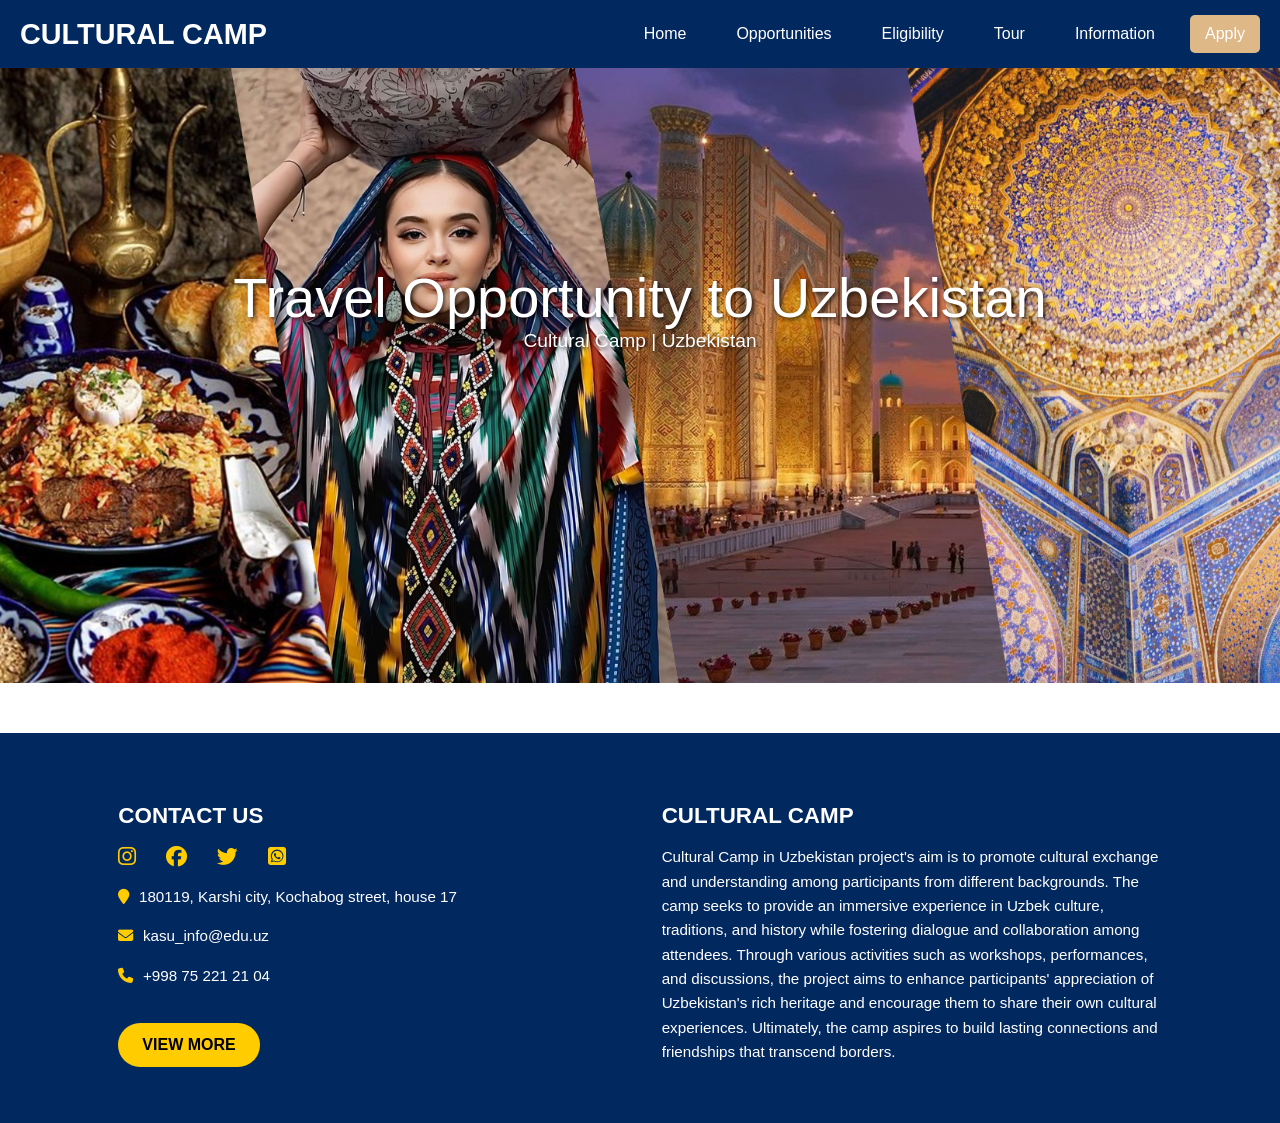
<file: Sign Up!/index.html>
<!DOCTYPE html>
<html lang="en">
<head>
    <meta charset="UTF-8">
    <meta name="viewport" content="width=device-width, initial-scale=1.0">
    <title>AYFN Academy</title>
    <link rel="stylesheet" href="style.css">
</head>
<body>

<header>
    <div class="logo">CULTURAL CAMP</div>
    <nav>
        <a href="index.html">Home</a>
        <div class="dropdown">
            <a href="opportunities.html">Opportunities</a>
        </div>
        <div class="dropdown">
            <a href="eligibility.html">Eligibility</a>
        </div>
        <div class="dropdown">
            <a href="tour.html">Tour</a>
        </div>
        <div class="dropdown">
            <a href="about.html">Information</a>
        </div>
        <a class="sign" href="https://bzpqkmua.forms.app/culturalcampinuzbekistan">Apply</a>
    </nav>
</header>

<section class="hero">
    <div>
        <h1> Travel Opportunity to Uzbekistan</h1>
        <p>Cultural Camp | Uzbekistan</p>
    </div>
</section>


<footer>
    <div class="footer-section contact-info">
        <h3>CONTACT US</h3>
        <div class="social-icons">
            <a href="#"><i class="fa-brands fa-instagram"></i></a>
            <a href="#"><i class="fa-brands fa-facebook"></i></a>
            <a href="#"><i class="fa-brands fa-twitter"></i></a>
            <a href="#"><i class="fa-brands fa-square-whatsapp"></i></a>
        </div>
        <p><i class="fa fa-map-marker"></i>180119, Karshi city, Kochabog street, house 17</p>
        <p><i class="fa fa-envelope"></i>kasu_info@edu.uz</p>
        <p><i class="fa fa-phone"></i>+998 75 221 21 04</p>
        <a class="view-more-btn" href="about.html" onclick="scrollToContact()">VIEW MORE</a>
    </div>


    <div class="footer-section academy-desc">
        <h3>CULTURAL CAMP</h3>
        <p> Cultural Camp in Uzbekistan project's aim is to promote cultural exchange and understanding among
            participants from different backgrounds. The camp seeks to provide an immersive experience in Uzbek culture,
            traditions, and history while fostering dialogue and collaboration among attendees. Through various
            activities such as workshops, performances, and discussions, the project aims to enhance participants'
            appreciation of Uzbekistan's rich heritage and encourage them to share their own cultural experiences.
            Ultimately, the camp aspires to build lasting connections and friendships that transcend borders.</p>
    </div>
</footer>


<link rel="stylesheet" href="https://cdnjs.cloudflare.com/ajax/libs/font-awesome/6.4.0/css/all.min.css"/>
<script>
    // JavaScript can be added here if needed for interactivity
</script>

</body>
</html>
</file>
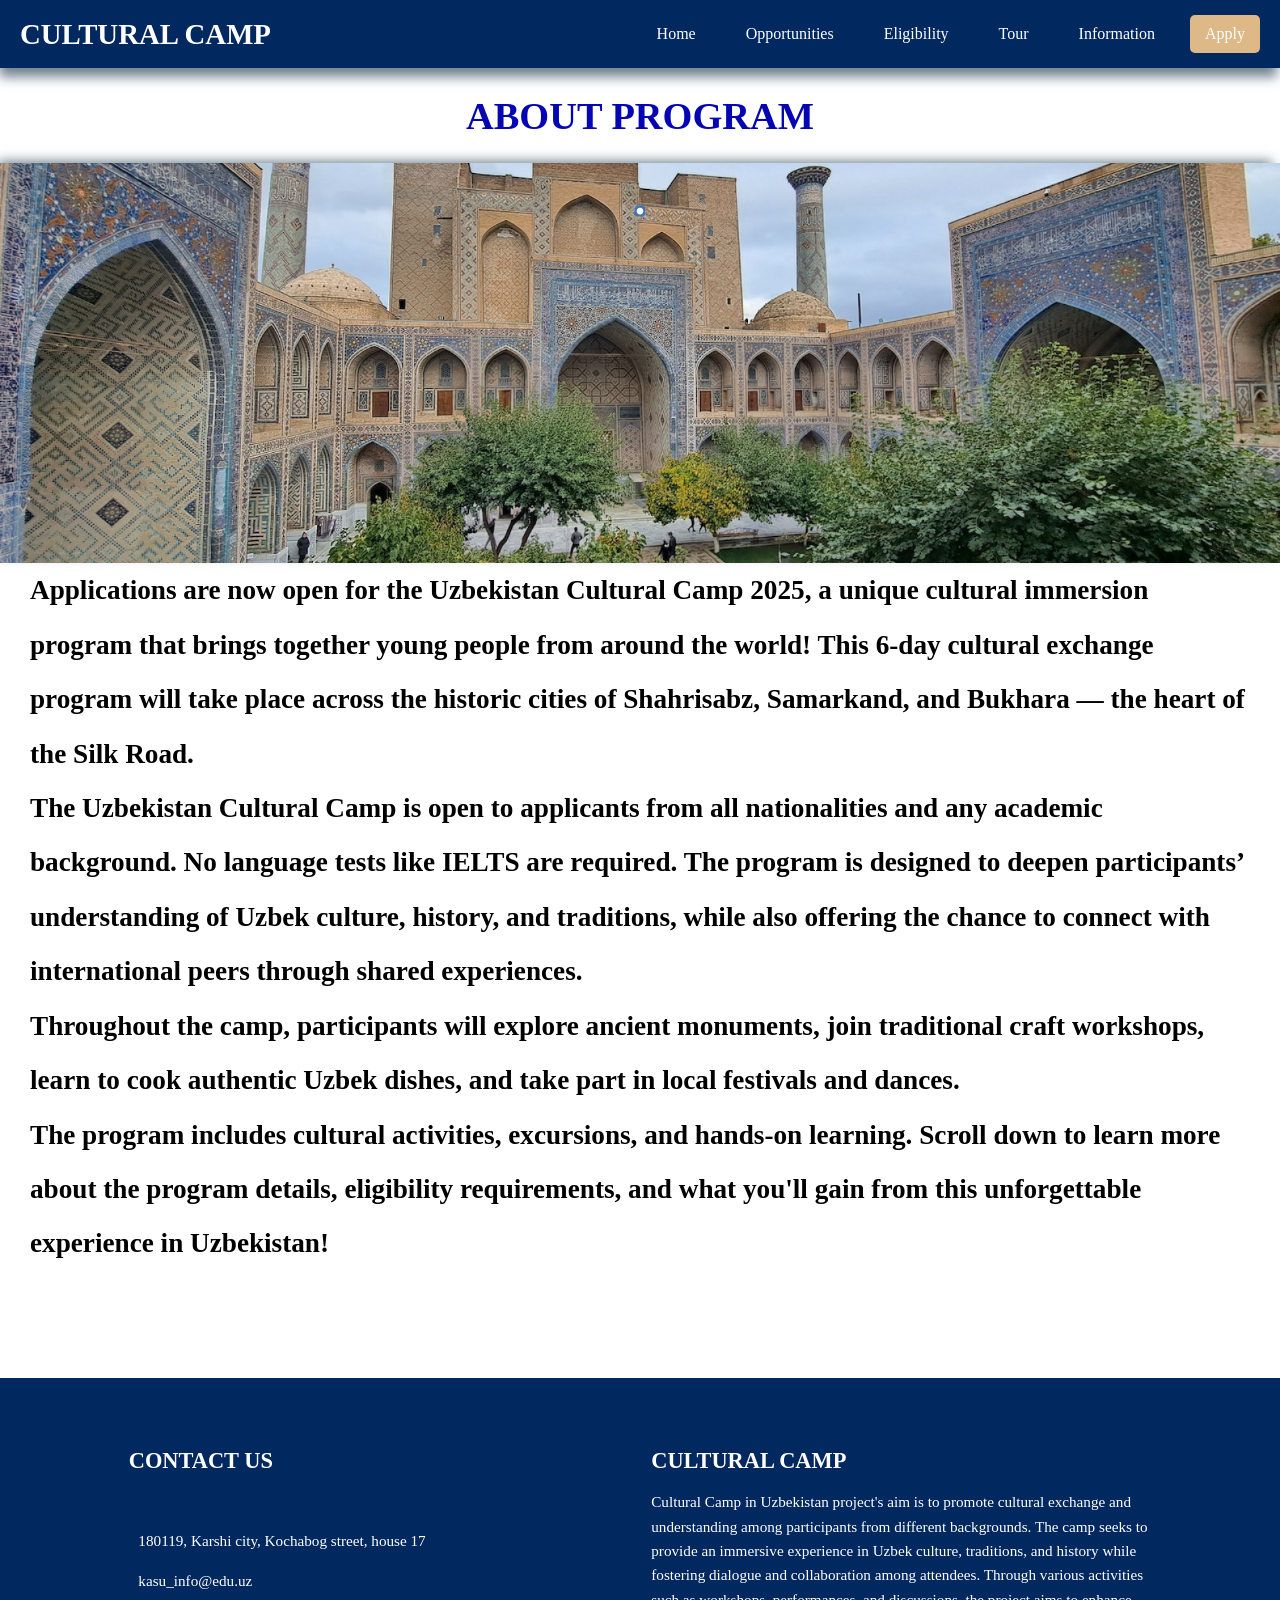
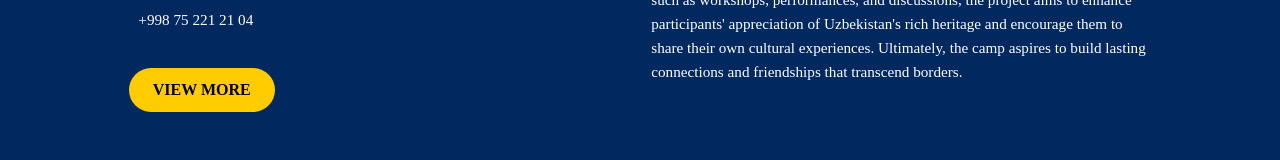
<file: Sign Up!/about.html>
<!DOCTYPE html>
<html lang="en">
<head>
    <meta charset="UTF-8">
    <title>About</title>
    <link rel="stylesheet" href="style.css">
    <style>
        body {
            margin: 0;
            padding: 0;
            font-family: serif;

        }

        .opportunities_hero {
            background-image: url('1903x683_1903x683_52a.jpg'); /* Replace with actual image */
            transform-origin: 0 0;
            background-position: center center;
            background-position-x: center;
            background-position-y: center;
            background-size: cover;
            position: relative;
            padding-bottom: 115px;
            height: 400px;
            display: flex;
            align-items: center;
            justify-content: center;
            color: white;
            text-shadow: 2px 2px 4px rgba(0, 0, 0, 0.7);
            text-align: center;
        }

        .opportunities_hero {
            color: #FFFFFF;
            text-shadow: 2px 2px 0 #4074b5, 2px -2px 0 #4074b5, -2px 2px 0 #4074b5, -2px -2px 0 #4074b5, 2px 0px 0 #4074b5, 0px 2px 0 #4074b5, -2px 0px 0 #4074b5, 0px -2px 0 #4074b5;
            text-transform: uppercase;
            font-size: 3.5em;
            margin: 0;
            padding: 0;
            font-weight: normal;
            display: block;
            width: 100%;
            float: left;

        }

        .about {
            font-size: 1.7em;
            line-height: 2;
            padding: 30px;
        }

    </style>
</head>
<body>
<header>
    <div class="logo">CULTURAL CAMP</div>
    <nav>
        <a href="index.html">Home</a>
        <div class="dropdown">
            <a href="opportunities.html">Opportunities</a>
        </div>
        <div class="dropdown">
            <a href="eligibility.html">Eligibility</a>
        </div>
        <div class="dropdown">
            <a href="tour.html">Tour</a>
        </div>
        <div class="dropdown">
            <a href="#">Information</a>
        </div>
        <a class="sign" href="https://bzpqkmua.forms.app/culturalcampinuzbekistan">Apply</a>
    </nav>
</header>
<div class="div_opportunities">
    <h1>ABOUT PROGRAM</h1>
</div>


    <section class="opportunities_hero">
        .
    </section>
<div class="about">
<p>
   <b> Applications are now open for the Uzbekistan Cultural Camp 2025, a
    unique cultural immersion program that brings together young
    people from around the world! This 6-day cultural exchange
    program will take place across the historic cities of Shahrisabz,
    Samarkand, and Bukhara — the heart of the Silk Road. <br>
    The Uzbekistan Cultural Camp is open to applicants from all
    nationalities and any academic background. No language tests like
    IELTS are required. The program is designed to deepen
    participants’ understanding of Uzbek culture, history, and
    traditions, while also offering the chance to connect with
    international peers through shared experiences. <br>
    Throughout the camp, participants will explore ancient
    monuments, join traditional craft workshops, learn to cook
    authentic Uzbek dishes, and take part in local festivals and dances. <br>
    The program includes cultural activities, excursions, and hands-on
    learning.
    Scroll down to learn more about the program details, eligibility
    requirements, and what you'll gain from this unforgettable
    experience in Uzbekistan! </b>
</p>
</div>
<footer>
    <div class="footer-section contact-info">
        <h3>CONTACT US</h3>
        <div class="social-icons">
            <a href="#"><i class="fa-brands fa-instagram"></i></a>
            <a href="#"><i class="fa-brands fa-facebook"></i></a>
            <a href="#"><i class="fa-brands fa-twitter"></i></a>
            <a href="#"><i class="fa-brands fa-square-whatsapp"></i></a>
        </div>
        <p><i class="fa fa-map-marker"></i>180119, Karshi city, Kochabog street, house 17</p>
        <p><i class="fa fa-envelope"></i>kasu_info@edu.uz</p>
        <p><i class="fa fa-phone"></i>+998 75 221 21 04</p>
        <a class="view-more-btn" href="about.html" onclick="scrollToContact()">VIEW MORE</a>
    </div>


    <div class="footer-section academy-desc">
        <h3>CULTURAL CAMP</h3>
        <p> Cultural Camp in Uzbekistan project's aim is to promote cultural exchange and understanding among
            participants from different backgrounds. The camp seeks to provide an immersive experience in Uzbek culture,
            traditions, and history while fostering dialogue and collaboration among attendees. Through various
            activities such as workshops, performances, and discussions, the project aims to enhance participants'
            appreciation of Uzbekistan's rich heritage and encourage them to share their own cultural experiences.
            Ultimately, the camp aspires to build lasting connections and friendships that transcend borders.</p>
    </div>
</footer>



</body>
</html>
</file>
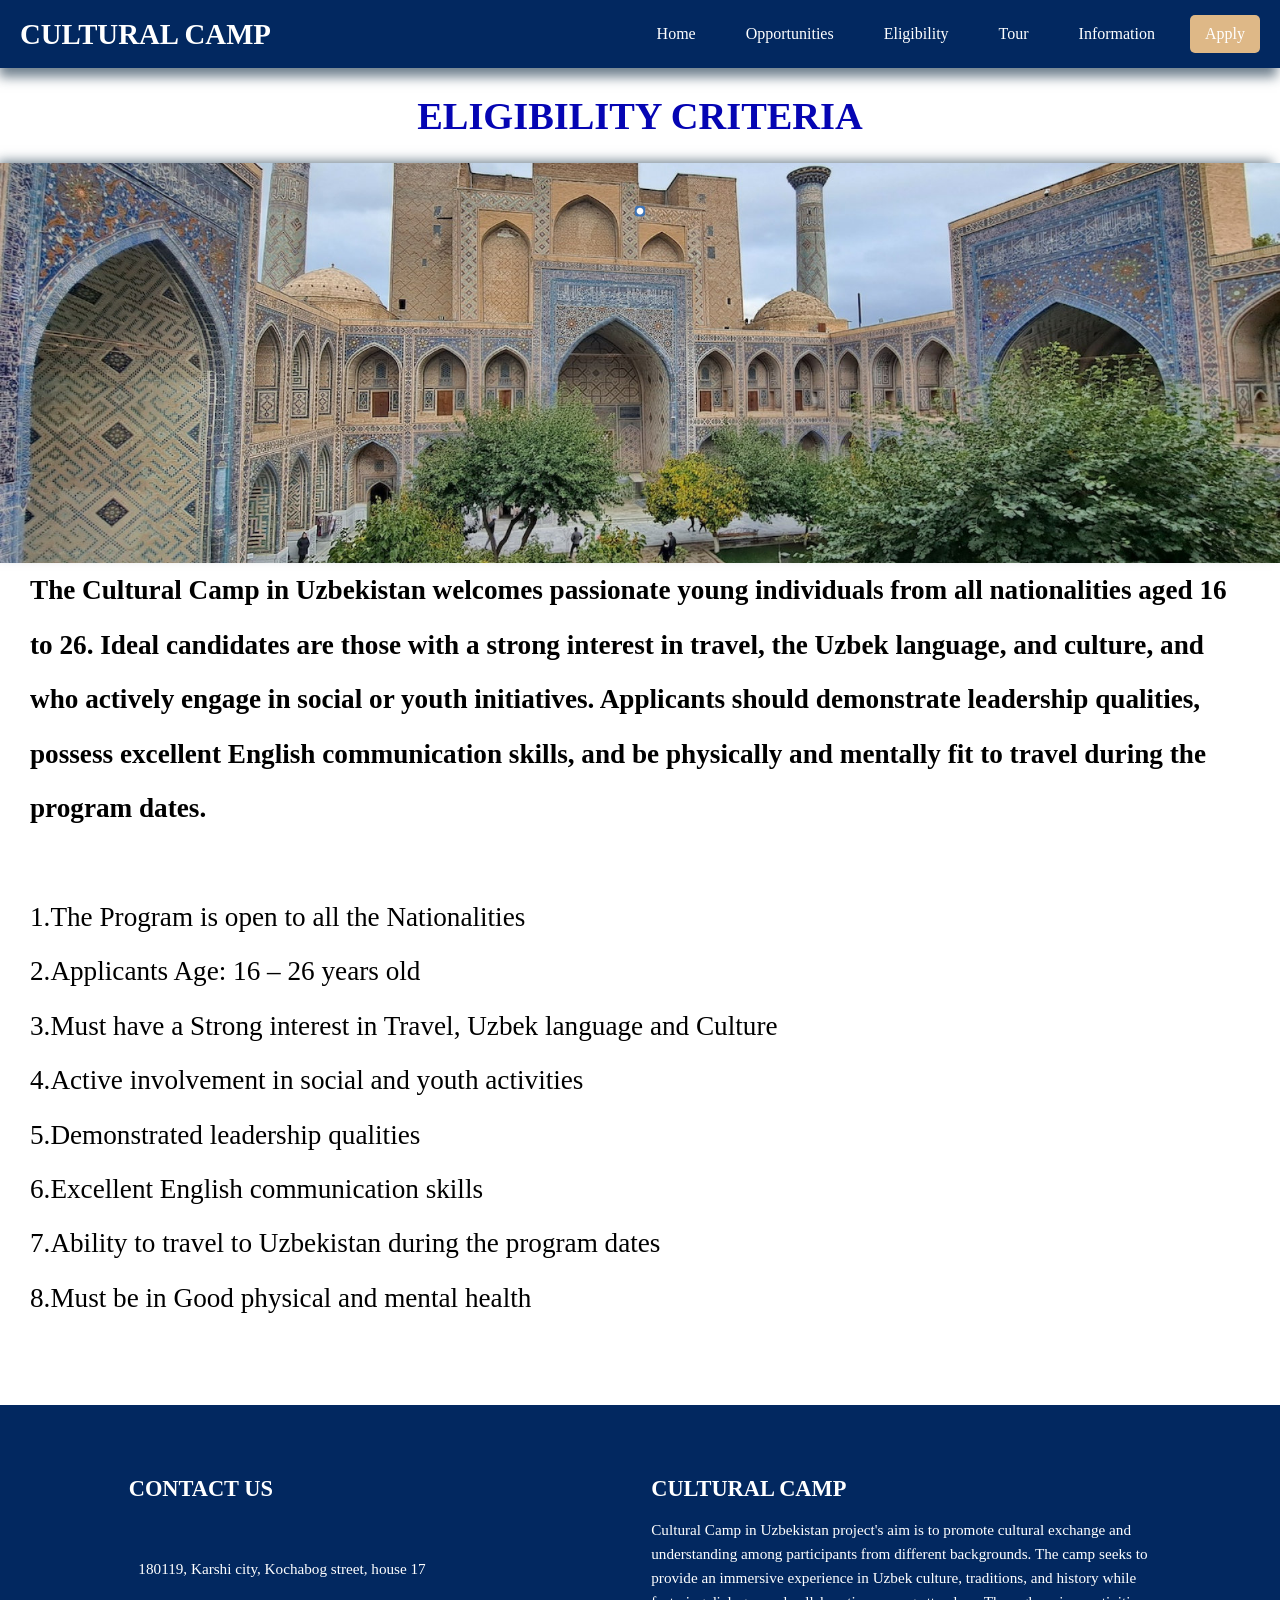
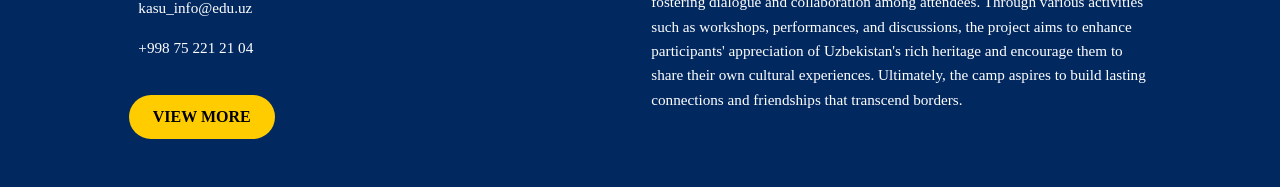
<file: Sign Up!/eligibility.html>
<!DOCTYPE html>
<html lang="en">
<head>
    <meta charset="UTF-8">
    <title>Eligibility</title>
    <link rel="stylesheet" href="style.css">
    <style>
        body {
            margin: 0;
            padding: 0;
            font-family: serif;

        }

        .opportunities_hero {
            background-image: url('1903x683_1903x683_52a.jpg'); /* Replace with actual image */
            transform-origin: 0 0;
            background-position: center center;
            background-position-x: center;
            background-position-y: center;
            background-size: cover;
            position: relative;
            padding-bottom: 115px;
            height: 400px;
            display: flex;
            align-items: center;
            justify-content: center;
            color: white;
            text-shadow: 2px 2px 4px rgba(0, 0, 0, 0.7);
            text-align: center;
        }

        .opportunities_hero {
            color: #FFFFFF;
            text-shadow: 2px 2px 0 #4074b5, 2px -2px 0 #4074b5, -2px 2px 0 #4074b5, -2px -2px 0 #4074b5, 2px 0px 0 #4074b5, 0px 2px 0 #4074b5, -2px 0px 0 #4074b5, 0px -2px 0 #4074b5;
            text-transform: uppercase;
            font-size: 3.5em;
            margin: 0;
            padding: 0;
            font-weight: normal;
            display: block;
            width: 100%;
            float: left;

        }

        .eligibility {
            font-size: 1.7em;
            line-height: 2;
            padding: 30px;
        }

    </style>

</head>
<body>
<div>
    <header>
        <div class="logo">CULTURAL CAMP</div>
        <nav>
            <a href="index.html">Home</a>
            <div class="dropdown">
                <a href="opportunities.html">Opportunities</a>
            </div>
            <div class="dropdown">
                <a href="eligibility.html">Eligibility</a>
            </div>
            <div class="dropdown">
                <a href="tour.html">Tour</a>
            </div>
            <div class="dropdown">
                <a href="about.html">Information</a>
            </div>
            <a class="sign" href="https://bzpqkmua.forms.app/culturalcampinuzbekistan">Apply</a>
        </nav>
    </header>
    <div class="div_opportunities">
        <h1>ELIGIBILITY CRITERIA</h1>
    </div>

    <section class="opportunities_hero">
        .
    </section>
</div>
<div class="eligibility">
    <b>The Cultural Camp in Uzbekistan welcomes passionate young
        individuals from all nationalities aged 16 to 26. Ideal candidates are
        those with a strong interest in travel, the Uzbek language, and
        culture, and who actively engage in social or youth initiatives.
        Applicants should demonstrate leadership qualities, possess
        excellent English communication skills, and be physically and
        mentally fit to travel during the program dates.</b> <br> <br>
    1.The Program is open to all the Nationalities <br>
    2.Applicants Age: 16 – 26 years old <br>
    3.Must have a Strong interest in Travel, Uzbek language and
    Culture <br>
    4.Active involvement in social and youth activities <br>
    5.Demonstrated leadership qualities <br>
    6.Excellent English communication skills <br>
    7.Ability to travel to Uzbekistan during the program dates <br>
    8.Must be in Good physical and mental health <br>
</div>
<footer>
    <div class="footer-section contact-info">
        <h3>CONTACT US</h3>
        <div class="social-icons">
            <a href="#"><i class="fa-brands fa-instagram"></i></a>
            <a href="#"><i class="fa-brands fa-facebook"></i></a>
            <a href="#"><i class="fa-brands fa-twitter"></i></a>
            <a href="#"><i class="fa-brands fa-square-whatsapp"></i></a>
        </div>
        <p><i class="fa fa-map-marker"></i>180119, Karshi city, Kochabog street, house 17</p>
        <p><i class="fa fa-envelope"></i>kasu_info@edu.uz</p>
        <p><i class="fa fa-phone"></i>+998 75 221 21 04</p>
        <a class="view-more-btn" href="about.html" onclick="scrollToContact()">VIEW MORE</a>
    </div>


    <div class="footer-section academy-desc">
        <h3>CULTURAL CAMP</h3>
        <p> Cultural Camp in Uzbekistan project's aim is to promote cultural exchange and understanding among
            participants from different backgrounds. The camp seeks to provide an immersive experience in Uzbek culture,
            traditions, and history while fostering dialogue and collaboration among attendees. Through various
            activities such as workshops, performances, and discussions, the project aims to enhance participants'
            appreciation of Uzbekistan's rich heritage and encourage them to share their own cultural experiences.
            Ultimately, the camp aspires to build lasting connections and friendships that transcend borders.</p>
    </div>
</footer>


</body>
</html>
</file>
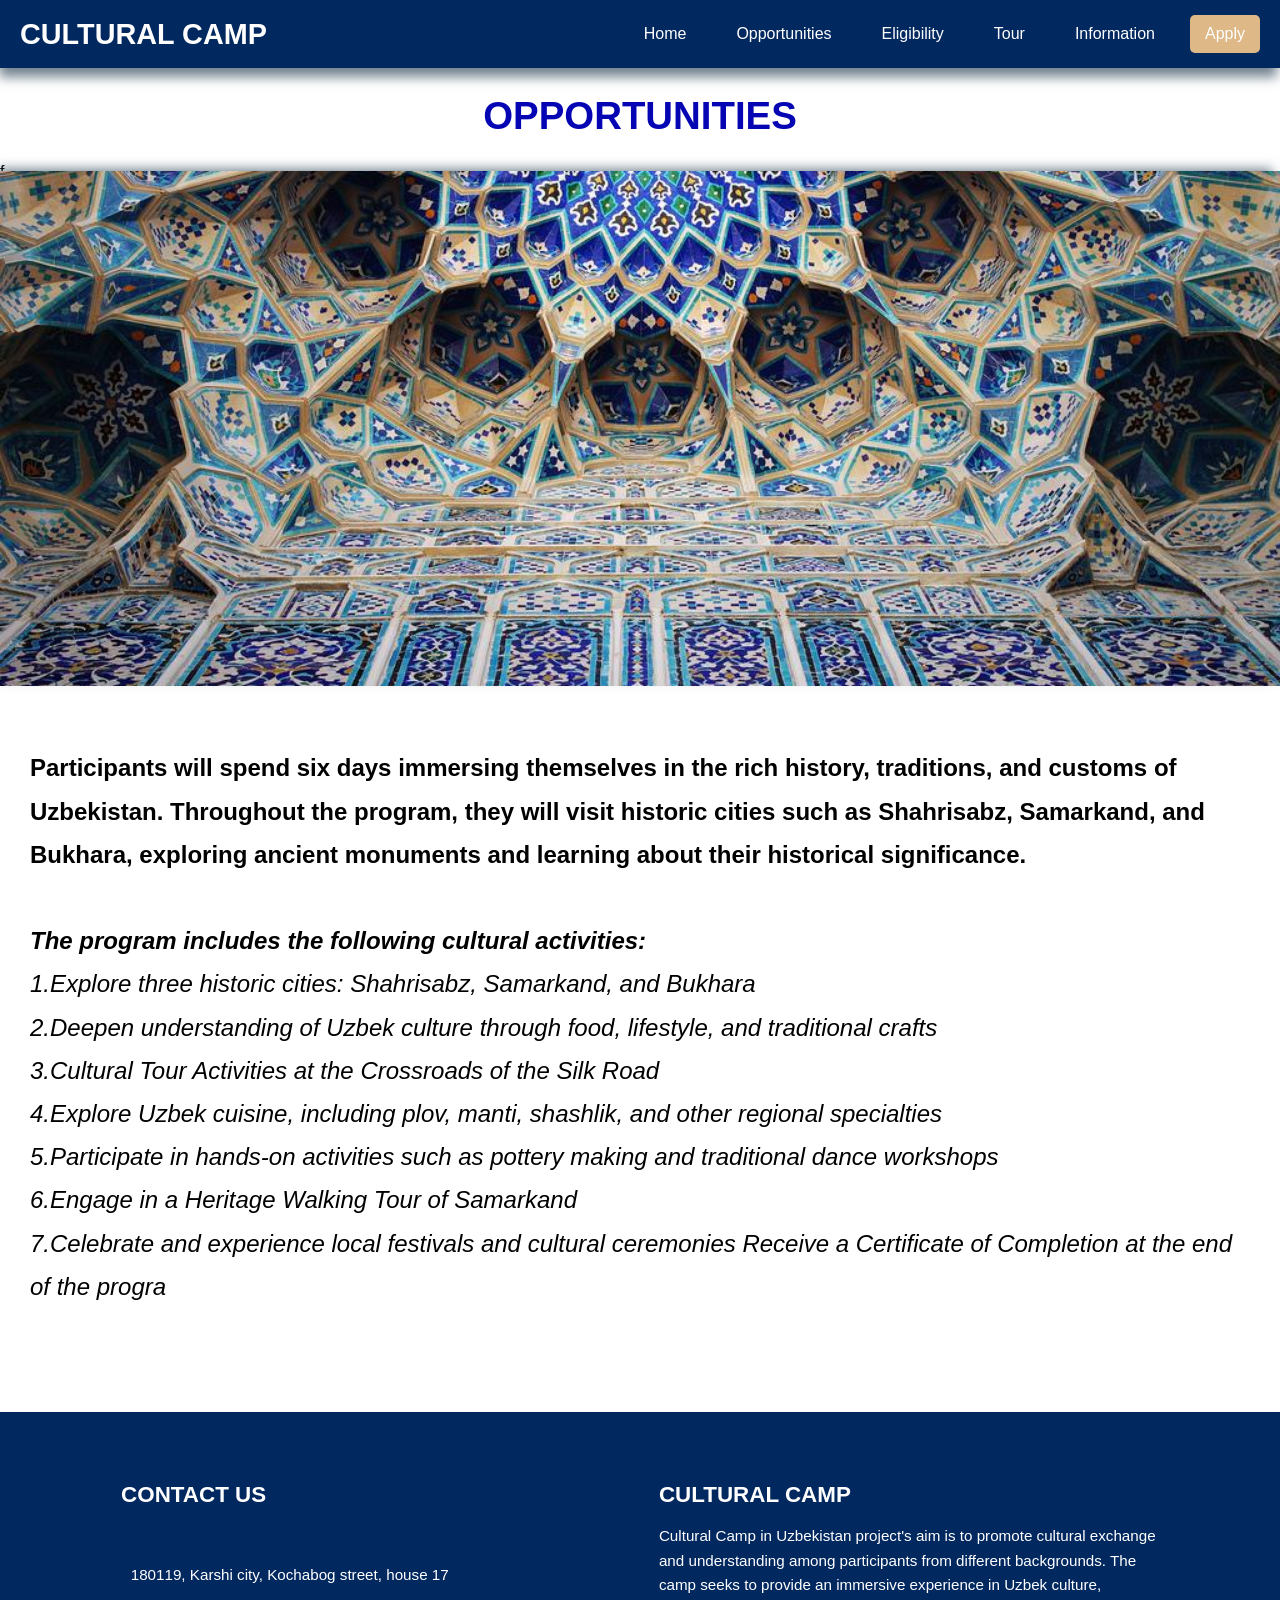
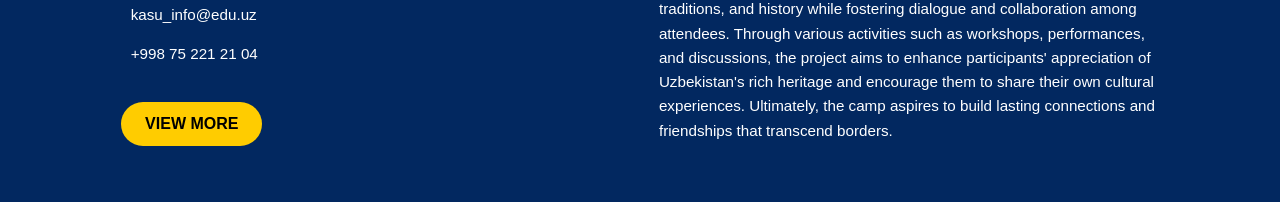
<file: Sign Up!/opportunities.html>
<!DOCTYPE html>
<html lang="en">
<head>
    <meta charset="UTF-8">
    <title>Opportunities</title>
    <link rel="stylesheet" href="style.css">
    <style>
        body{
            margin: 0;
            padding: 0;
            font-family: 'Segoe UI', Tahoma, Geneva, Verdana, sans-serif;

        }
    </style>
</head>
<body >
<header>
    <div class="logo">CULTURAL CAMP</div>
    <nav>
        <a href="index.html">Home</a>
        <div class="dropdown">
            <a href="opportunities.html">Opportunities</a>
        </div>
        <div class="dropdown">
            <a href="eligibility.html">Eligibility</a>
        </div>
        <div class="dropdown">
            <a href="tour.html">Tour</a>
        </div>
        <div class="dropdown">
            <a href="about.html">Information</a>
        </div>
        <a class="sign" href="https://bzpqkmua.forms.app/culturalcampinuzbekistan">Apply</a>
    </nav>
</header>
<div class="div_opportunities">
    <h1>Opportunities</h1>
</div>

<div class="opportunities_div">
f
<section class="opportunities_hero">
</section>
</div>

<div class="div_hero">
    <p class="wrap-text"><b>Participants will spend six days immersing themselves in the rich
        history, traditions, and customs of Uzbekistan. Throughout the
        program, they will visit historic cities such as Shahrisabz,
        Samarkand, and Bukhara, exploring ancient monuments and
        learning about their historical significance.</b> <br> <br>
        <i><b>The program includes the following cultural activities:</b></i>
        <br>
      <i> 1.Explore three historic cities: Shahrisabz, Samarkand, and
        Bukhara <br>
        2.Deepen understanding of Uzbek culture through food, lifestyle,
        and traditional crafts <br>
        3.Cultural Tour Activities at the Crossroads of the Silk Road <br>
        4.Explore Uzbek cuisine, including plov, manti, shashlik, and other
        regional specialties <br>
        5.Participate in hands-on activities such as pottery making and
        traditional dance workshops <br>
        6.Engage in a Heritage Walking Tour of Samarkand <br>
        7.Celebrate and experience local festivals and cultural ceremonies
        Receive a Certificate of Completion at the end of the progra</i> </p>

</div>
<footer>
    <div class="footer-section contact-info">
        <h3>CONTACT US</h3>
        <div class="social-icons">
            <a href="#"><i class="fa-brands fa-instagram"></i></a>
            <a href="#"><i class="fa-brands fa-facebook"></i></a>
            <a href="#"><i class="fa-brands fa-twitter"></i></a>
            <a href="#"><i class="fa-brands fa-square-whatsapp"></i></a>
        </div>
        <p><i class="fa fa-map-marker"></i>180119, Karshi city, Kochabog street, house 17</p>
        <p><i class="fa fa-envelope"></i>kasu_info@edu.uz</p>
        <p><i class="fa fa-phone"></i>+998 75 221 21 04</p>
        <a class="view-more-btn" href="about.html" onclick="scrollToContact()">VIEW MORE</a>
    </div>


    <div class="footer-section academy-desc">
        <h3>CULTURAL CAMP</h3>
        <p> Cultural Camp in Uzbekistan project's aim is to promote cultural exchange and understanding among
            participants from different backgrounds. The camp seeks to provide an immersive experience in Uzbek culture,
            traditions, and history while fostering dialogue and collaboration among attendees. Through various
            activities such as workshops, performances, and discussions, the project aims to enhance participants'
            appreciation of Uzbekistan's rich heritage and encourage them to share their own cultural experiences.
            Ultimately, the camp aspires to build lasting connections and friendships that transcend borders.</p>
    </div>
</footer>


</body>
</html>
</file>
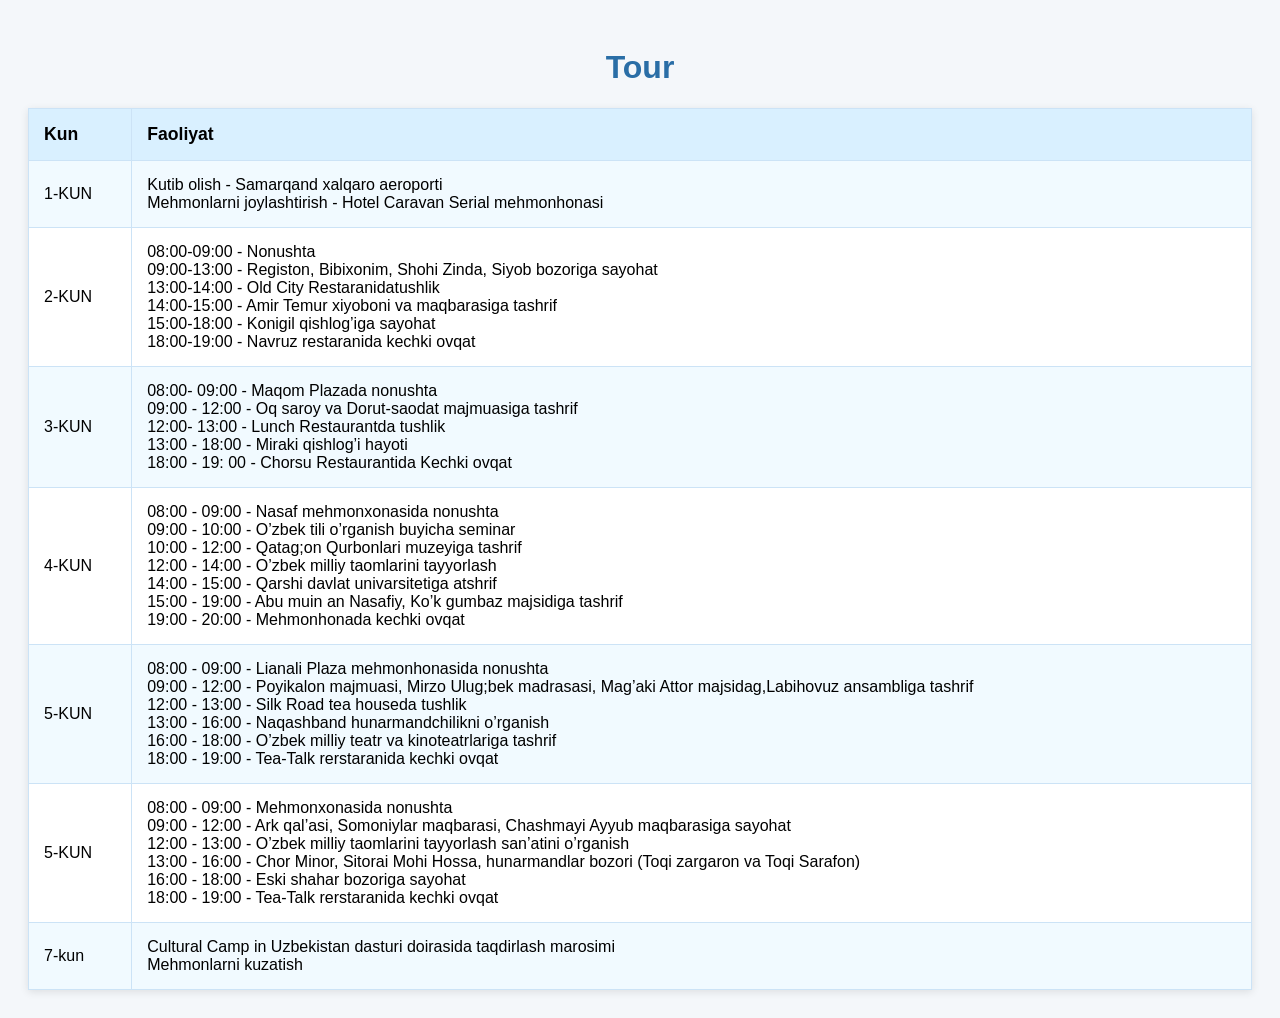
<file: Sign Up!/tour.html>
<!DOCTYPE html>
<html lang="en">
<head>
    <meta charset="UTF-8">
    <title></title>
    <style>
        body {
            font-family: Arial, sans-serif;
            padding: 20px;
            background-color: #f4f7fa;
        }

        table {
            width: 100%;
            border-collapse: collapse;
            background-color: white;
            box-shadow: 0 2px 8px rgba(0,0,0,0.1);
        }

        th, td {
            border: 1px solid #cce3f6;
            padding: 15px;
            text-align: left;

            vertical-align: center;
        }

        th {
            background-color: #d9f0ff;
            font-size: 1.1em;
        }

        tr:nth-child(even) td {
            background-color: #f1faff;
        }

        h1 {
            text-align: center;
            color: #2a6ea6;
        }
    </style>
</head>
<body>
<h1>Tour</h1>
<table>
    <tr>
        <th>Kun</th>
        <th>Faoliyat</th>
    </tr>
    <tr>
        <td>
            1-KUN
        </td>
        <td>Kutib olish - Samarqand xalqaro aeroporti <br>
            Mehmonlarni joylashtirish - Hotel Caravan Serial mehmonhonasi
        </td>
    </tr>
    <tr>
        <td>2-KUN</td>
        <td>
            	08:00-09:00 - Nonushta <br>
            	09:00-13:00 - Registon, Bibixonim, Shohi Zinda, Siyob bozoriga sayohat <br>
            	13:00-14:00 - Old City Restaranidatushlik <br>
            	14:00-15:00 - Amir Temur xiyoboni va maqbarasiga tashrif <br>
            	15:00-18:00 - Konigil qishlog’iga sayohat <br>
            	18:00-19:00 - Navruz restaranida kechki ovqat

        </td>
    </tr>
    <tr>
        <td>3-KUN</td>
        <td>
            08:00- 09:00 - Maqom Plazada nonushta <br>
            09:00 - 12:00 - Oq saroy va Dorut-saodat majmuasiga tashrif <br>
            12:00- 13:00 - Lunch Restaurantda tushlik <br>
            13:00 - 18:00 - Miraki qishlog’i hayoti <br>
            18:00 - 19: 00 - Chorsu Restaurantida Kechki ovqat
        </td>
    </tr>
    <tr>
        <td>4-KUN</td>
        <td>
            08:00 - 09:00 - Nasaf mehmonxonasida nonushta <br>
            09:00 - 10:00 - O’zbek tili o’rganish buyicha seminar <br>
            10:00 - 12:00 - Qatag;on Qurbonlari muzeyiga tashrif <br>
            12:00 - 14:00 - O’zbek milliy taomlarini tayyorlash <br>
            14:00 - 15:00 - Qarshi davlat univarsitetiga atshrif <br>
            15:00 - 19:00 - Abu muin an Nasafiy, Ko’k gumbaz majsidiga tashrif <br>
            19:00 - 20:00 - Mehmonhonada kechki ovqat
        </td>
    </tr>
    <tr>
        <td>5-KUN</td>
        <td>
            08:00 - 09:00 - Lianali Plaza mehmonhonasida nonushta <br>
            09:00 - 12:00 - Poyikalon majmuasi, Mirzo Ulug;bek madrasasi, Mag’aki Attor majsidag,Labihovuz ansambliga tashrif
            <br>
            12:00 - 13:00 - Silk Road tea houseda tushlik <br>
            13:00 - 16:00 - Naqashband hunarmandchilikni o’rganish <br>
            16:00 - 18:00 - O’zbek milliy teatr va kinoteatrlariga tashrif <br>
            18:00 - 19:00 - Tea-Talk rerstaranida kechki ovqat
        </td>
    </tr>
    <tr>
        <td>5-KUN</td>
        <td>
            08:00 - 09:00 - Mehmonxonasida nonushta <br>
            09:00 - 12:00 - Ark qal’asi, Somoniylar maqbarasi, Chashmayi Ayyub maqbarasiga sayohat <br>
            12:00 - 13:00 - O’zbek milliy taomlarini tayyorlash san’atini o’rganish <br>
            13:00 - 16:00 - Chor Minor, Sitorai Mohi Hossa, hunarmandlar bozori (Toqi zargaron va Toqi Sarafon) <br>
            16:00 - 18:00 - Eski shahar bozoriga sayohat <br>
            18:00 - 19:00 - Tea-Talk rerstaranida kechki ovqat
        </td>
    </tr>
    <tr>
        <td>7-kun </td>
        <td>
            Cultural Camp in Uzbekistan dasturi doirasida taqdirlash marosimi <br>
            Mehmonlarni kuzatish
        </td>
    </tr>
</table>
</body>
</html>
</file>
<file: Sign Up!/style.css>
body {
    margin: 0;
    padding: 0;
    font-family: 'Nunito', sans-serif;

}

header {
    background-color: #022860;
    color: white;
    padding: 15px 20px;
    display: flex;
    justify-content: space-between;
    align-items: center;
    box-shadow: 0 2px 5px rgba(0, 0, 0, 0.2);
    -webkit-box-shadow: -2px 10px 11px -1px rgba(34, 60, 80, 0.64);
    -moz-box-shadow: -2px 10px 11px -1px rgba(34, 60, 80, 0.64);
    box-shadow: -2px 10px 11px -1px rgba(34, 60, 80, 0.64);

}

.sign {
    background-color: burlywood;
}

.logo {
    font-size: 1.8em;
    font-weight: bold;
}

nav {
    display: flex;
    gap: 20px;
}

nav a {
    color: white;
    text-decoration: none;
    padding: 10px 15px;
    border-radius: 5px;
    transition: background-color 0.3s;
}

nav a:hover {
    background-color: #34495e;
}

nav .dropdown {
    position: relative;
    margin-top: 10px;
}

nav .dropdown-content {
    display: none;
    position: absolute;
    background-color: #ecf0f1;
    color: #2c3e50;
    min-width: 160px;
    z-index: 1;
    box-shadow: 0 8px 16px rgba(0, 0, 0, 0.2);
    border-radius: 5px;
    margin-top: 5px;
}

nav .dropdown:hover .dropdown-content {
    display: block;
}

nav .dropdown-content a {
    color: #2c3e50;
    padding: 12px 16px;
    text-decoration: none;
    display: block;
    border-radius: 5px;
}

nav .dropdown-content a:hover {
    background-color: #bdc3c7;
}

.hero {
    background-image: url('Picture1.png'); /* Replace with actual image */
    transform-origin: 0 0;
    background-position: center center;
    background-position-x: center;
    background-position-y: center;
    background-size: cover;
    position: relative;
    padding-bottom: 115px;
    height: 500px;
    display: flex;
    align-items: center;
    justify-content: center;
    color: white;
    text-shadow: 2px 2px 4px rgba(0, 0, 0, 0.7);
    text-align: center;
}

.hero h1 {
    font-size: 3.5em;
    margin: 0;
    padding: 0;
    font-weight: normal;
    display: block;
    width: 100%;
    float: left;
}

.hero p {
    font-size: 1.2em;
}

.opportunities_hero {
    background-image: url('7064750163_2b4708d606_b (1).jpg'); /* Replace with actual image */
    transform-origin: 0 0;
    background-position: center center;
    background-position-x: center;
    background-position-y: center;
    background-size: cover;
    position: relative;
    padding-bottom: 115px;
    height: 400px;
    display: flex;
    align-items: center;
    justify-content: center;
    color: white;
    text-shadow: 2px 2px 4px rgba(0, 0, 0, 0.7);
    text-align: center;
    -webkit-box-shadow: -5px -5px 11px -3px rgba(34, 60, 80, 0.65);
    -moz-box-shadow: -5px -5px 11px -3px rgba(34, 60, 80, 0.65);
    box-shadow: -5px -5px 11px -3px rgba(34, 60, 80, 0.65);
margin-top: -10px;
}

.div_opportunities {
    color: #0505b3;
    text-transform: uppercase;
    text-align: center;
    font-size: 1.2em;
    margin: 0;
    padding: 0;
    font-weight: normal;
    display: block;
    width: 100%;
    float: left;
    animation: div_opportunities 3s ease infinite;

    /*border-top: 1px solid black;*/
    /*border-bottom: 1px solid black;*/
    /*margin-top: 30px;*/
}
@keyframes div_opportunities{
    0% {
        scale: 100%;
    }
    50% {
        scale: 110%;
    }
    100% {
        scale: 100%;
    }
}

.opportunities_hero p {
    font-size: 1.2em;
}

.div_hero {
    font-size: 1.5em;
}

.div_hero p {
    margin-block-start: 1em;
    margin-block-end: 1em;
    margin-inline-start: 0px;
    margin-inline-end: 0px;
    unicode-bidi: isolate;
    margin-top: 30px;
}

.container {
    padding: 20px;
    max-width: 1200px;
    margin: auto;
}

.div_hero  {
    white-space: normal;
    line-height: 1.8;
    padding: 30px;
}
.wrap-text{
}

@media (max-width: 768px) {
    .hero h1 {
        font-size: 2em;
    }

    .hero p {
        font-size: 1em;
    }
}

footer {
    background: linear-gradient(to right, #022860, #022860);
    padding: 3rem 2rem;
    display: grid;
    grid-template-columns: repeat(auto-fit, minmax(300px, 1fr));
    gap: 2rem;
    margin-top: 50px;
    color: white;
}

.footer-section h3 {
    margin-bottom: 1rem;
    font-size: 1.4rem;
    color: #fff;
}

.contact-info p, .blog-posts p, .academy-desc p {
    margin-bottom: 0.7rem;
    line-height: 1.6;
    font-size: 0.95rem;
}

.contact-info i {
    margin-right: 0.6rem;
    color: #ffcc00;
}

.social-icons a {
    margin-right: 1rem;
    font-size: 1.3rem;
    color: #ffcc00;
    text-decoration: none;
    transition: transform 0.3s ease;
}

.social-icons a:hover {
    transform: scale(1.2);
}

.view-more-btn {
    margin-top: 1.5rem;
    display: inline-block;
    padding: 0.8rem 1.5rem;
    background: #ffcc00;
    color: #000;
    font-weight: bold;
    border-radius: 30px;
    text-decoration: none;
    transition: background 0.3s;
}

.view-more-btn:hover {
    background: #e6b800;
}

.blog-posts .post {
    margin-bottom: 1rem;
}

.post-date {
    font-size: 0.85rem;
    color: #ffcc00;
    display: flex;
    align-items: center;
    gap: 0.4rem;
    margin-top: 0.3rem;
}

.footer-bottom {
    text-align: center;
    padding: 1rem;
    background: #080808;
    font-size: 0.85rem;
    color: #ccc;
}
footer{
    display: flex;
    justify-content: space-around;
}
.academy-desc{
    width: 500px;
}

@media (max-width: 600px) {
    .view-more-btn {
        width: 100%;
        text-align: center;
    }
}

.birinchi {
    line-height: 5px;
}
</file>
